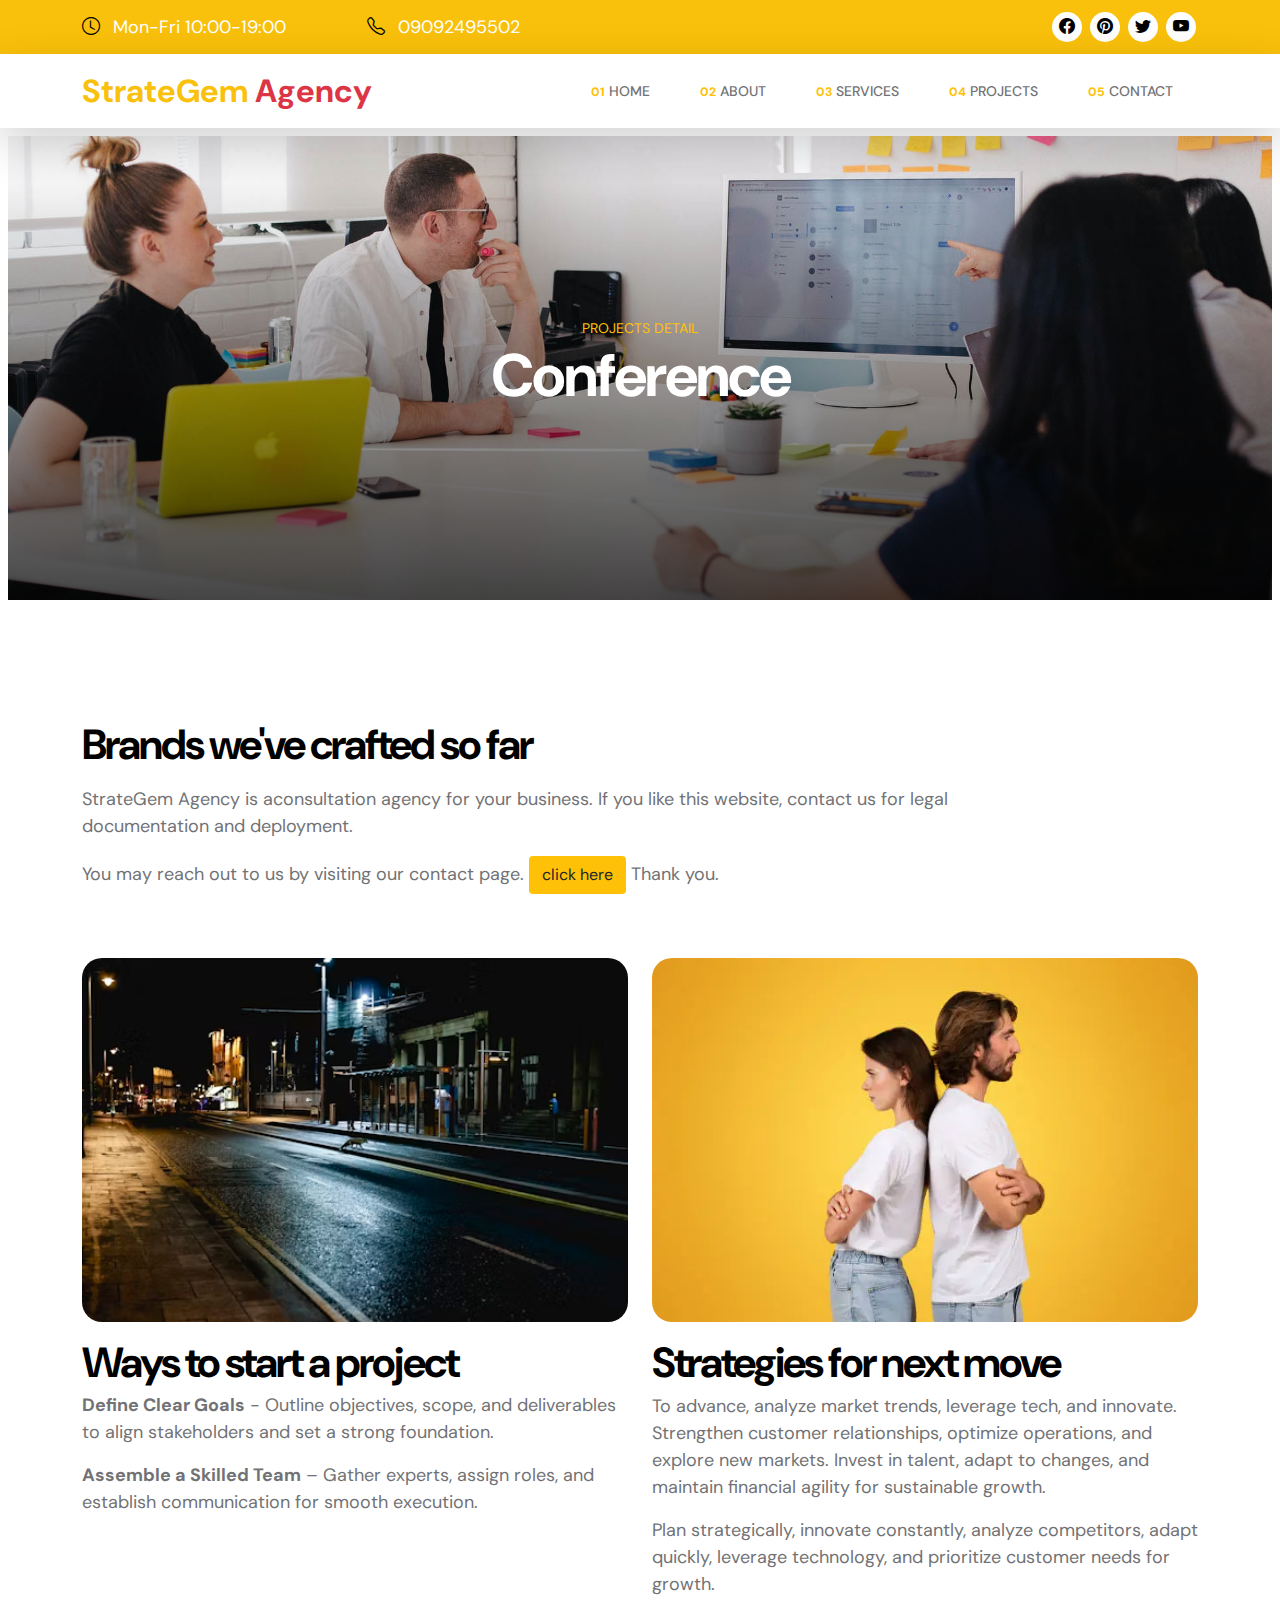
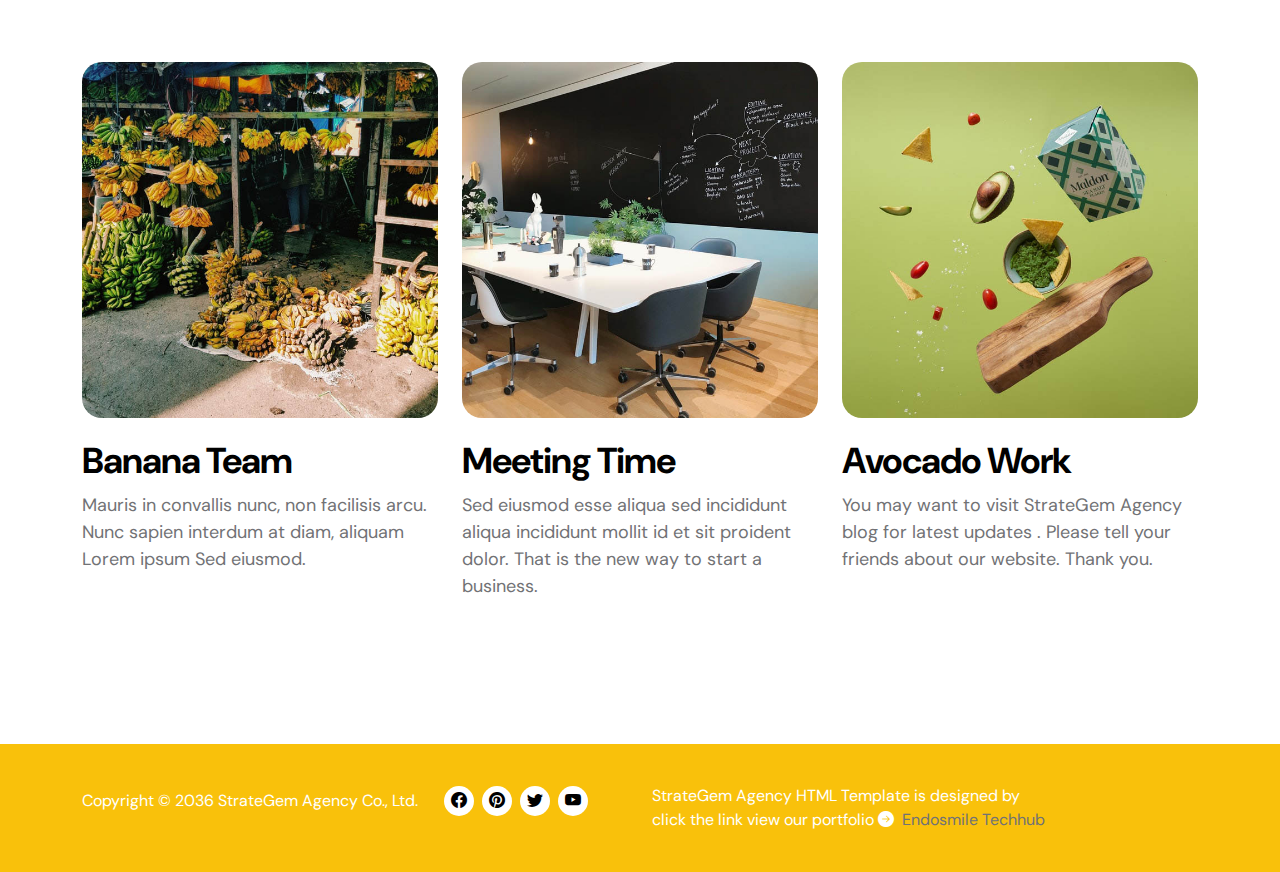
<file: project-detail.html>
<!doctype html>
<html lang="en">
    <head>
        <meta charset="utf-8">
        <meta name="viewport" content="width=device-width, initial-scale=1">

        <meta name="description" content="">
        <meta name="author" content="Tooplate">

        <title>StrateGem-Agency</title>

        <!-- CSS FILES -->
        <link rel="preconnect" href="https://fonts.googleapis.com">
        
        <link rel="preconnect" href="https://fonts.gstatic.com" crossorigin>
        
        <link href="https://fonts.googleapis.com/css2?family=DM+Sans:wght@400;500;700&display=swap" rel="stylesheet">

        <link href="css/bootstrap.min.css" rel="stylesheet">

        <link href="css/bootstrap-icons.css" rel="stylesheet">

        <link href="css/magnific-popup.css" rel="stylesheet">

        <link href="css/tooplate-waso-strategy.css" rel="stylesheet">
        
<!--

Tooplate 2130 Waso Strategy

https://www.tooplate.com/view/2130-waso-strategy

Free Bootstrap 5 HTML Template

-->

    </head>
    
    <body class="projects-detail-page" id="section_1">

        <header class="site-header">
            <div class="container">
                <div class="row align-items-center">

                    <div class="col-lg-3 col-md-5 col-7">
                        <p class="text-white mb-0">
                            <i class="bi-clock site-header-icon me-2"></i>
                            Mon-Fri 10:00-19:00
                        </p>
                    </div>

                    <div class="col-lg-2 col-md-3 col-5">
                        <p class="text-white mb-0">
                            <a href="tel: 240-480-9600" class="text-white">
                                <i class="bi-telephone site-header-icon me-2"></i>
                                09092495502
                            </a>
                        </p>
                    </div>

                    <div class="col-lg-3 col-md-3 col-12 ms-auto">
                        <ul class="social-icon">
                            <li><a href="https://facebook.com/tooplate" class="social-icon-link bi-facebook"></a></li>

                            <li><a href="https://pinterest.com/tooplate" class="social-icon-link bi-pinterest"></a></li>

                            <li><a href="https://twitter.com/minthu" class="social-icon-link bi-twitter"></a></li>

                            <li><a href="https://www.youtube.com/tooplate" class="social-icon-link bi-youtube"></a></li>
                        </ul>
                    </div>

                </div>
            </div>
        </header>

        <nav class="navbar navbar-expand-lg bg-white shadow-lg">
            <div class="container">

                <a href="index.html" class="navbar-brand">StrateGem 

                    <span class="text-danger">Agency</span></a>

                <button class="navbar-toggler" type="button" data-bs-toggle="collapse" data-bs-target="#navbarNav" aria-controls="navbarNav" aria-expanded="false" aria-label="Toggle navigation">
                    <span class="navbar-toggler-icon"></span>
                </button>

                <div class="collapse navbar-collapse" id="navbarNav">
                    <ul class="navbar-nav ms-auto">
                        <li class="nav-item">
                            <a class="nav-link" href="index.html#section_1"><small class="small-title"><strong class="text-warning">01</strong></small> Home</a>
                        </li>

                        <li class="nav-item">
                            <a class="nav-link" href="index.html#section_2"><small class="small-title"><strong class="text-warning">02</strong></small> About</a>
                        </li>

                        <li class="nav-item">
                            <a class="nav-link" href="index.html#section_3"><small class="small-title"><strong class="text-warning">03</strong></small> Services</a>
                        </li>

                        <li class="nav-item">
                            <a class="nav-link" href="index.html#section_4"><small class="small-title"><strong class="text-warning">04</strong></small> Projects</a>
                        </li>

                        <li class="nav-item">
                            <a class="nav-link" href="index.html#section_5"><small class="small-title"><strong class="text-warning">05</strong></small> Contact</a>
                        </li>
                    </ul>
                <div>
                        
            </div>
        </nav>

        <main class="p-2">

            <section class="hero section-hero section-padding">
                <div class="container">
                    <div class="row">

                        <div class="col-lg-6 col-12 text-center mx-auto">
                            <div class="section-hero-text">
                                <small class="small-title text-warning">Projects Detail</small>

                                <h1 class="text-white">Conference</h1>
                            </div>
                        </div>

                    </div>
                </div>
            </section>


            <section class="projects section-padding">
                <div class="container">
                    <div class="row">

                        <div class="col-lg-10 col-12 mb-5">
                            <h2 class="mb-3">Brands we've crafted so far</h2>

                            <p>StrateGem Agency

                                is aconsultation agency for your business. If you like this website, contact us for legal documentation and deployment.</p>

                            <p>You may reach out to us by visiting our contact page.<i class=""></i> <a class="btn bg-warning" href="https://www.tooplate.com/contact">click here</a> Thank you.</p>
                        </div>

                        <div class="col-lg-6 col-12 mb-5">
                            <img src="/images/projects/lonely street.avif" class="img-fluid projects-image" alt="">

                            <h2 class="mt-3 mb-1">Ways to start a project</h2>

                            <p> <b>Define Clear Goals</b> - Outline objectives, scope, and deliverables to align stakeholders and set a strong foundation. </p>

                            <p><b>Assemble a Skilled Team</b> – Gather experts, assign roles, and establish communication for smooth execution.</p>
                        </div>

                        <div class="col-lg-6 col-12 mb-5">
                            <img src="images/projects/ambassadors.webp" class="img-fluid projects-image" alt="">

                            <h2 class="mt-3 mb-1">Strategies for next move</h2>

                            <p>To advance, analyze market trends, leverage tech, and innovate. Strengthen customer relationships, optimize operations, and explore new markets. Invest in talent, adapt to changes, and maintain financial agility for sustainable growth.</p>

                            <p>Plan strategically, innovate constantly, analyze competitors, adapt quickly, leverage technology, and prioritize customer needs for growth.</p>
                        </div>

                        <div class="col-lg-4 col-12">
                            <img src="images/projects/vmsign-x9yGe7wnvKQ-unsplash.jpg" class="img-fluid projects-image" alt="">

                            <h3 class="mt-3 mb-1">Banana Team</h3>

                            <p>Mauris in convallis nunc, non facilisis arcu. Nunc sapien interdum at diam, aliquam Lorem ipsum Sed eiusmod.</p>
                        </div>

                        <div class="col-lg-4 col-12 my-lg-0 my-5">
                            <img src="images/projects/elena-baidak-pz69kY0UQuQ-unsplash.jpg" class="img-fluid projects-image" alt="">

                            <h3 class="mt-3 mb-1">Meeting Time</h3>

                            <p>Sed eiusmod esse aliqua sed incididunt aliqua incididunt mollit id et sit proident dolor. That is the new way to start a business.</p>
                        </div>

                        <div class="col-lg-4 col-12">
                            <img src="images/projects/tangerine-newt-AKH4OVEmILc-unsplash.jpg" class="img-fluid projects-image" alt="">

                            <h3 class="mt-3 mb-1">Avocado Work</h3>

                            <p>You may want to visit StrateGem Agency blog for latest updates . Please tell your friends about our website. Thank you.</p>
                        </div>

                    </div>
                </div>
            </section>

        </main>

        <footer class="site-footer">
            <div class="container">
                <div class="row">
                        
                    <div class="col-lg-6 col-12">
                        <div class="site-footer-wrap d-flex align-items-center">
                            <p class="copyright-text mb-0 me-4">Copyright © 2036 StrateGem Agency Co., Ltd.</p>

                            <ul class="social-icon">
                                <li><a href="" class="social-icon-link bi-facebook"></a></li>

                                <li><a href="" class="social-icon-link bi-pinterest"></a></li>
    
                                <li><a href="" class="social-icon-link bi-twitter"></a></li>
    
                                <li><a href="" class="social-icon-link bi-youtube"></a></li>
                            </ul>
                            
                        </div>
                    </div>
                    
                    <div class="col-lg-6 col-12">
                    	<p class="copyright-text mb-0 me-4">StrateGem Agency HTML Template is designed by <br> click the link view our portfolio<i class="bi bi-arrow-right-circle-fill mx-1"></i> <be> <a href="https://endosmile-techhub.vercel.app/#" target="_blank">Endosmile Techhub</a></p>
                    </div>
                    
                </div>
            </div>
        </footer>

        <!-- JAVASCRIPT FILES -->
        <script src="js/jquery.min.js"></script>
        <script src="js/bootstrap.min.js"></script>
        <script src="js/jquery.sticky.js"></script>
        <script src="js/jquery.magnific-popup.min.js"></script>
        <script src="js/magnific-popup-options.js"></script>
        <script src="js/click-scroll.js"></script>
        <script src="js/custom.js"></script>

    </body>
</html>
</file>
<file: css/tooplate-waso-strategy.css>
/*

Tooplate 2130 Waso Strategy

https://www.tooplate.com/view/2130-waso-strategy

Free Bootstrap 5 HTML Template

*/


/*---------------------------------------
  CUSTOM PROPERTIES ( VARIABLES )             
-----------------------------------------*/
:root {
  --white-color:                  #ffffff;
  --primary-color:                #f9c10b;
  --secondary-color:              #dc3545;
  --section-bg-color:             #f5f5f5;
  --dark-color:                   #000000;
  --p-color:                      #717275;

  --body-font-family:             'DM Sans', sans-serif;

  --h1-font-size:                 60px;
  --h2-font-size:                 42px;
  --h3-font-size:                 36px;
  --h4-font-size:                 32px;
  --h5-font-size:                 24px;
  --h6-font-size:                 22px;
  --p-font-size:                  18px;
  --menu-font-size:               14px;
  --copyright-text-font-size:     16px;

  --font-weight-normal:           400;
  --font-weight-medium:           500;
  --font-weight-bold:             700;
}

body {
    background: var(--white-color);
    font-family: var(--body-font-family); 
}


/*---------------------------------------
  TYPOGRAPHY               
-----------------------------------------*/

h2,
h3,
h4,
h5,
h6 {
  color: var(--dark-color);
}

h1,
h2,
h3,
h4,
h5,
h6 {
  font-weight: var(--font-weight-bold);
  letter-spacing: -1px;
}

h1 {
  font-size: var(--h1-font-size);
  letter-spacing: -2px;
}

h2 {
  font-size: var(--h2-font-size);
  letter-spacing: -2px;
}

h3 {
  font-size: var(--h3-font-size);
  line-height: inherit;
}

h4 {
  font-size: var(--h4-font-size);
  line-height: inherit;
}

h5 {
  font-size: var(--h5-font-size);
  line-height: normal;
}

h6 {
  font-size: var(--h6-font-size);
}

p {
  color: var(--p-color);
  font-size: var(--p-font-size);
  font-weight: var(--font-weight-normal);
}

ul li {
  color: var(--p-color);
  font-size: var(--p-font-size);
  font-weight: var(--font-weight-normal);
}

a, 
button {
  touch-action: manipulation;
  transition: all 0.3s;
}

a {
  color: var(--p-color);
  text-decoration: none;
}

a:hover {
  color: var(--primary-color);
}

::selection {
  background: var(--primary-color);
  color: var(--white-color);
}

::-moz-selection {
  background: var(--primary-color);
  color: var(--white-color);
}

.section-hero ::selection,
.bg-warning ::selection {
  background: #f9d55c;
}

.section-padding {
  padding-top: 120px;
  padding-bottom: 120px;
}

.custom-border-radius {
  border-radius: 20px;
}

b,
strong {
  font-weight: var(--font-weight-bold);
}

.small-title {
  text-transform: uppercase;
}
.marquee{
  display: flex;
  justify-content: center;
  align-items: center;

}
.marquee{
  background: var(--white-color);
}
#marquee-icon{
  background: var(--primary-color);
margin: 0;
padding: 0;
width: 40px;
}
.bi-megaphone {
  margin: auto;
  text-align: center;
  font-size: 1.5rem;
  color: var(--white-color);
}


/*---------------------------------------
  CUSTOM ICON               
-----------------------------------------*/
.custom-icon {
  display: inline-block;
  height: 45px;
  width: 45px;
  line-height: 45px;
  border: 3px solid var(--white-color);
  text-align: center;
  border-radius: 50%;
  font-size: 20px;
  position: relative;
}

.custom-icon::before,
.custom-icon::after {
  box-sizing: inherit;
  content: "";
  position: absolute;
  width: 100%;
  height: 100%;
  left: 0;
  top: 0;
  border-radius: 50%;
}

.custom-icon::before {
  border: 3px solid transparent;
}

.custom-icon::after {
  border: 0 solid transparent;
}

.custom-icon:hover {
  border-color: transparent;
}

.custom-icon:hover::before {
  border-top-color: var(--primary-color);
  border-right-color: var(--primary-color);
  border-bottom-color: var(--primary-color);
  transition: border-top-color .15s linear,border-right-color .15s linear .1s,border-bottom-color .15s linear .2s;
}

.custom-icon:hover::after {
  border-top: 3px solid var(--primary-color);
  border-left-width: 3px;
  border-right-width: 3px;
  transform: rotate(270deg);
  transition: transform .4s linear 0s,border-left-width 0s linear .35s;
}

.play-icon::before {
  position: relative;
  left: 1px;
}


/*---------------------------------------
  CUSTOM BUTTON               
-----------------------------------------*/
.custom-btn {
  background: var(--secondary-color);
  border-radius: 100px;
  color: var(--white-color);
  font-size: var(--copyright-text-font-size);
  font-weight: var(--font-weight-bold);
  padding: 12px 24px;
}

.custom-btn:hover {
  background: var(--primary-color);
  color: var(--white-color);
}

.custom-bg-primary {
  background: var(--primary-color);
}

.custom-bg-primary:hover {
  background: var(--white-color);
  color: var(--dark-color);
}


/*---------------------------------------
  NAVIGATION              
-----------------------------------------*/
.navbar {
  z-index: 9;
  right: 0;
  left: 0;
}

.navbar-brand {
  font-size: 32px;
  font-weight: var(--font-weight-bold);
  color: var(--primary-color);
}

.navbar-expand-lg .navbar-nav .nav-link {
  padding-right: 25px;
  padding-left: 25px;
}

.navbar-nav .nav-link {
  color: var(--p-color);
  font-size: var(--menu-font-size);
  font-weight: var(--font-weight-medium);
  text-transform: uppercase;
  padding-top: 15px;
  padding-bottom: 15px;
}

.navbar-nav .nav-link.active, 
.navbar-nav .nav-link:hover,
.projects-detail-page .navbar-nav .nav-link.active:hover {
  color: var(--secondary-color);
}

.projects-detail-page .navbar-nav .nav-link.active {
  color: var(--p-color);
}

.navbar-toggler {
  border: 0;
  padding: 0;
  cursor: pointer;
  margin: 0;
  width: 30px;
  height: 35px;
  outline: none;
}

.navbar-toggler:focus {
  outline: none;
  box-shadow: none;
}

.navbar-toggler[aria-expanded="true"] .navbar-toggler-icon {
  background: transparent;
}

.navbar-toggler[aria-expanded="true"] .navbar-toggler-icon:before,
.navbar-toggler[aria-expanded="true"] .navbar-toggler-icon:after {
  transition: top 300ms 50ms ease, -webkit-transform 300ms 350ms ease;
  transition: top 300ms 50ms ease, transform 300ms 350ms ease;
  transition: top 300ms 50ms ease, transform 300ms 350ms ease, -webkit-transform 300ms 350ms ease;
  top: 0;
}

.navbar-toggler[aria-expanded="true"] .navbar-toggler-icon:before {
  transform: rotate(45deg);
}

.navbar-toggler[aria-expanded="true"] .navbar-toggler-icon:after {
  transform: rotate(-45deg);
}

.navbar-toggler .navbar-toggler-icon {
  background: var(--dark-color);
  transition: background 10ms 300ms ease;
  display: block;
  width: 30px;
  height: 2px;
  position: relative;
}

.navbar-toggler .navbar-toggler-icon:before,
.navbar-toggler .navbar-toggler-icon:after {
  transition: top 300ms 350ms ease, -webkit-transform 300ms 50ms ease;
  transition: top 300ms 350ms ease, transform 300ms 50ms ease;
  transition: top 300ms 350ms ease, transform 300ms 50ms ease, -webkit-transform 300ms 50ms ease;
  position: absolute;
  right: 0;
  left: 0;
  background: var(--dark-color);
  width: 30px;
  height: 2px;
  content: '';
}

.navbar-toggler .navbar-toggler-icon::before {
  top: -8px;
}

.navbar-toggler .navbar-toggler-icon::after {
  top: 8px;
}

.breadcrumb-item.active {
  color: var(--primary-color);
}


/*---------------------------------------
  SITE HEADER              
-----------------------------------------*/
.site-header {
  background: var(--primary-color);
  padding-top: 10px;
  padding-bottom: 10px;
}

.site-header-icon {
  color: var(--dark-color);
}

.site-header .social-icon {
  text-align: right;
}


/*---------------------------------------
  HERO              
-----------------------------------------*/
.hero {
  position: relative;
  height: calc(100vh - 133px);
}

.section-hero {
  background-image: url('../images/jason-goodman-MUZFKa_mttU-unsplash.jpg');
  background-repeat: no-repeat;
  background-position: center;
  background-size: cover;
  position: relative;
  height: auto;
  padding-top: 180px;
  padding-bottom: 180px;
}

.section-hero::before {
  content: "";
  background: linear-gradient(to top, var(--dark-color), transparent 90%);
  position: absolute;
  top: 0;
  right: 0;
  left: 0;
  width: 100%;
  height: 100%;
  pointer-events: none;
  opacity: 0.7;
}

.section-hero-text {
  position: relative;
}

.carousel {
  padding-right: 0;
  padding-left: 0;
}

.hero-carousel,
.carousel-inner,
.carousel-item {
  height: 100%;
}

.carousel-image-wrap::before {
  content: "";
  background: linear-gradient(to top, var(--dark-color), transparent 90%);
  position: absolute;
  z-index: 2;
  top: 0;
  right: 0;
  left: 0;
  width: 100%;
  height: 100%;
  pointer-events: none;
  opacity: 0.7;
}

.carousel-caption {
  z-index: 9;
  top: 32%;
  bottom: 0;
  left: 0;
  text-align: left;
  width: 50%;
  margin-right: 12px;
  margin-left: 12px;
}

.carousel-image-wrap {
  position: absolute;
  top: 0;
  right: 0;
  bottom: 0;
  width: 100%;
  height: 100%;
  margin-left: auto;
}

.carousel-image {
  width: 100%;
  height: 100%;
  object-fit: cover;
}

.carousel-control-next, 
.carousel-control-prev {
  top: auto;
  bottom: 50px;
  opacity: 1;
}

.carousel-control-prev {
  left: auto;
  right: 70px;
}

.carousel-control-next-icon, 
.carousel-control-prev-icon {
  width: 70px;
  height: 70px;
}


/*---------------------------------------
  ABOUT              
-----------------------------------------*/
.about-image-wrap {
  border-radius: 20px;
  position: relative;
  overflow: hidden;
}

.about-image-info {
  background: linear-gradient(to top, var(--dark-color), transparent 90%);
  position: absolute;
  bottom: 0;
  right: 0;
  left: 0;
  padding: 40px;
}

.about-image {
  border-radius: 20px;
  width: 100%;
  height: 100%;
  object-fit: cover;
}

.about-thumb {
  background: var(--primary-color);
  border-radius: 20px;
  margin-bottom: 24px;
  padding: 40px;
}


/*---------------------------------------
  SERVICES              
-----------------------------------------*/
.services {
  background: var(--section-bg-color);
}

.nav-tabs {
  border-bottom: 0;
}

.nav-tabs .nav-link,
.nav-tabs .nav-link span {
  color: var(--p-color);
  display: block;
  text-align: left;
}

.nav-tabs .nav-link {
  border-radius: 0;
  border: 0;
  border-left: 7px solid var(--p-color);
  margin-right: 30px;
  margin-left: 30px;
  margin-bottom: 30px;
  padding: 30px;
  transition: all 0.3s ease-in-out;
}

.nav-tabs .nav-item.show .nav-link, 
.nav-tabs .nav-link.active,
.nav-tabs .nav-link:focus, 
.nav-tabs .nav-link:hover {
  border-left-color: var(--secondary-color);
  background: var(--white-color);
  box-shadow: 0 1rem 3rem rgba(0,0,0,.175);
}

.nav-tabs .nav-link.active h3,
.nav-tabs .nav-link:focus h3, 
.nav-tabs .nav-link:hover h3 {
  color: var(--primary-color);
}


/*---------------------------------------
  PROJECTS              
-----------------------------------------*/
.projects-thumb {
  border-radius: 20px;
  position: relative;
  overflow: hidden;
  margin-bottom: 24px;
  transition: all 0.3s;
  cursor: pointer;
}

.projects-thumb-large {
  min-height: 356px;
}

.projects-thumb:hover {
  background: var(--white-color);
  box-shadow: 0 1rem 3rem rgba(0,0,0,.175);
}

.projects-thumb:hover .projects-image {
  transform: scale(1.2);
}

.projects-thumb:hover .projects-title-wrap {
  padding-bottom: 30px;
}

.projects-thumb:hover .custom-btn,
.projects-btn-wrap .custom-btn:hover {
  background: var(--primary-color);
}

.projects-title-wrap {
  background: linear-gradient(to top, var(--dark-color), transparent 90%);
  position: absolute;
  bottom: 0;
  right: 0;
  left: 0;
  padding: 25px 25px 10px 25px;
  transition: all 0.2s;
}

.projects-small-title {
  color: var(--primary-color);
  text-transform: uppercase;
}

.projects-title {
  color: var(--white-color);
}

.projects-image {
  border-radius: 20px;
  width: 100%;
  height: auto;
  transition: all 0.3s;
}

.projects-thumb-large .projects-image {
  object-fit: cover;
  height: 100%;
}

.projects-btn-wrap {
  position: absolute;
  bottom: 25px;
  right: 25px;
}

.projects-btn-wrap .custom-btn {
  font-size: 30px;
  padding: 7.5px 15px;
}


/*---------------------------------------
  CONTACT INFO               
-----------------------------------------*/
.contact-thumb {
  position: relative;
  bottom: 140px;
  margin-bottom: -140px;
}

.contact-info {
  border-radius: 20px;
  padding: 40px;
}

.google-map {
  border-radius: 20px;
}

.contact-icon {
  color: var(--primary-color);
  font-size: var(--h4-font-size);
}


/*---------------------------------------
  CONTACT              
-----------------------------------------*/
.contact-container-wrap {
  background-color: var(--primary-color);
  padding-bottom: 120px;
}

.contact-form {
  margin-top: 30px;
  margin-right: 30px;
}


/*---------------------------------------
  CUSTOM FORM               
-----------------------------------------*/
.custom-form .form-control {
  background: transparent;
  box-shadow: none;
  border-radius: 0;
  border: 0;
  border-bottom: 3px solid var(--section-bg-color);
  margin-bottom: 24px;
  padding-top: 13px;
  padding-bottom: 13px;
  transition: all 0.3s;
  outline: none;
}

.custom-form .form-control:hover,
.custom-form .form-control:focus {
  background: var(--white-color);
}

.custom-form button[type="submit"] {
  background: var(--secondary-color);
  border-radius: 100px;
  border: 0;
  color: var(--white-color);
  font-weight: var(--font-weight-bold);
  transition: all 0.3s;
  margin-bottom: 0;
}

.custom-form button[type="submit"]:hover,
.custom-form button[type="submit"]:focus {
  background: var(--white-color);
  color: var(--dark-color);
}


/*---------------------------------------
  SITE FOOTER              
-----------------------------------------*/
.site-footer {
  background: var(--primary-color);
  padding-top: 40px;
  padding-bottom: 40px;
}

.site-footer .copyright-text {
  color: var(--white-color);
  font-size: var(--copyright-text-font-size);
}


/*---------------------------------------
  SOCIAL ICON               
-----------------------------------------*/
.social-icon {
  margin: 0;
  padding: 0;
}

.social-icon li {
  list-style: none;
  display: inline-block;
  vertical-align: top;
}

.social-icon-link {
  background: var(--white-color);
  border-radius: 20px;
  font-size: var(--copyright-text-font-size);
  color: var(--dark-color);
  display: inline-block;
  vertical-align: top;
  margin: 2px;
  width: 30px;
  height: 30px;
  line-height: 30px;
  text-align: center;
}

.social-icon-link:hover {
  color: var(--primary-color);
}


/*---------------------------------------
  RESPONSIVE STYLES               
-----------------------------------------*/
@media screen and (min-width: 1600px) {
  .projects-thumb-large {
    min-height: 416px;
  }
}

@media screen and (max-width: 1280px) {
  .contact svg {
    bottom: 0;
    margin-bottom: 0;
  }
}

@media screen and (max-width: 991px) {
  h1 {
    font-size: 48px;
  }

  h2 {
    font-size: 36px;
  }

  h3 {
    font-size: 32px;
  }

  h4 {
    font-size: 28px;
  }

  h5 {
    font-size: 20px;
  }

  h6 {
    font-size: 18px;
  }

  .section-padding {
    padding-top: 80px;
    padding-bottom: 80px;
  }

  .custom-btn {
    font-size: var(--copyright-text-font-size);
    padding: 8px 16px;
  }

  .navbar-expand-lg .navbar-nav .nav-link {
    padding-left: 0;
  }

  .navbar-nav .nav-link {
    padding-top: 10px;
    padding-bottom: 10px;
  }

  .site-header .social-icon {
    text-align: left;
    margin-top: 10px;
  }

  .carousel-caption {
    width: 100%;
  }

  .about-thumb {
    padding: 30px;
  }

  .about-image {
    height: auto;
    margin-bottom: 24px;
  }

  .contact-container-wrap {
    padding-bottom: 50px;
  }

  .contact-form {
    margin-right: 0;
    margin-top: 80px;
    margin-bottom: 50px;
  }

  .contact-thumb {
    bottom: 0;
    margin-bottom: 0;
  }

  .site-footer {
    text-align: center;
  }
}

@media screen and (max-width: 480px) {
  h1 {
    font-size: 38px;
  }

  h2 {
    font-size: 32px;
  }

  h3 {
    font-size: 28px;
  }

  h4 {
    font-size: 24px;
  }

  h5 {
    font-size: 20px;
  }

  .contact-icon {
    font-size: 24px;
  }

  .site-header p {
    font-size: 14px;
  }

  .carousel-control-next, 
  .carousel-control-prev {
    bottom: 20px;
  }

  .nav-tabs .nav-link {
    margin-right: 0;
    margin-left: 0;
    padding: 15px;
  }

  .contact-info {
    padding: 30px 25px;
  }

  .site-footer-wrap {
    flex-direction: column;
  }

  .copyright-text {
    padding-bottom: 10px;
  }
}
</file>
